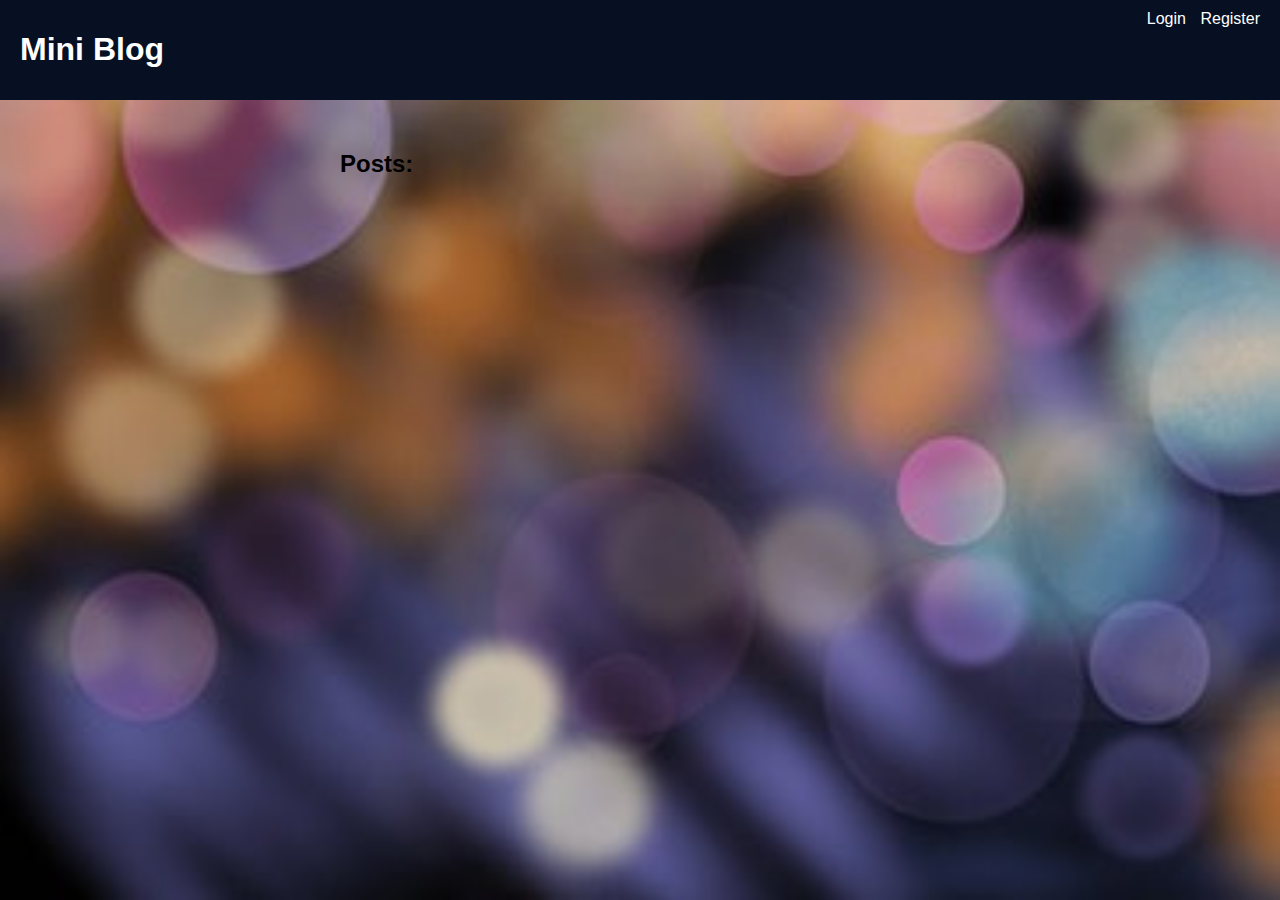
<file: index.html>
<!DOCTYPE html>
<html lang="en">
<head>
  <meta charset="UTF-8">
  <title>Mini Blog</title>
  <link rel="stylesheet" href="style.css">
</head>
<body>
  <nav>
    <h1>Mini Blog</h1>
    <div id="nav-links"></div>
  </nav>

  <main>
    
    <h2 >Posts:</h2>
    
    <div id="post-form" class="hidden">
      <input id="title" placeholder="Post Title">
      <textarea id="body" placeholder="Post Content"></textarea>
      <button onclick="addPost()">Publish</button>
    </div>
    <div id="posts"></div>
  </main>

  <script src="script.js"></script>
</body>
</html>
</file>
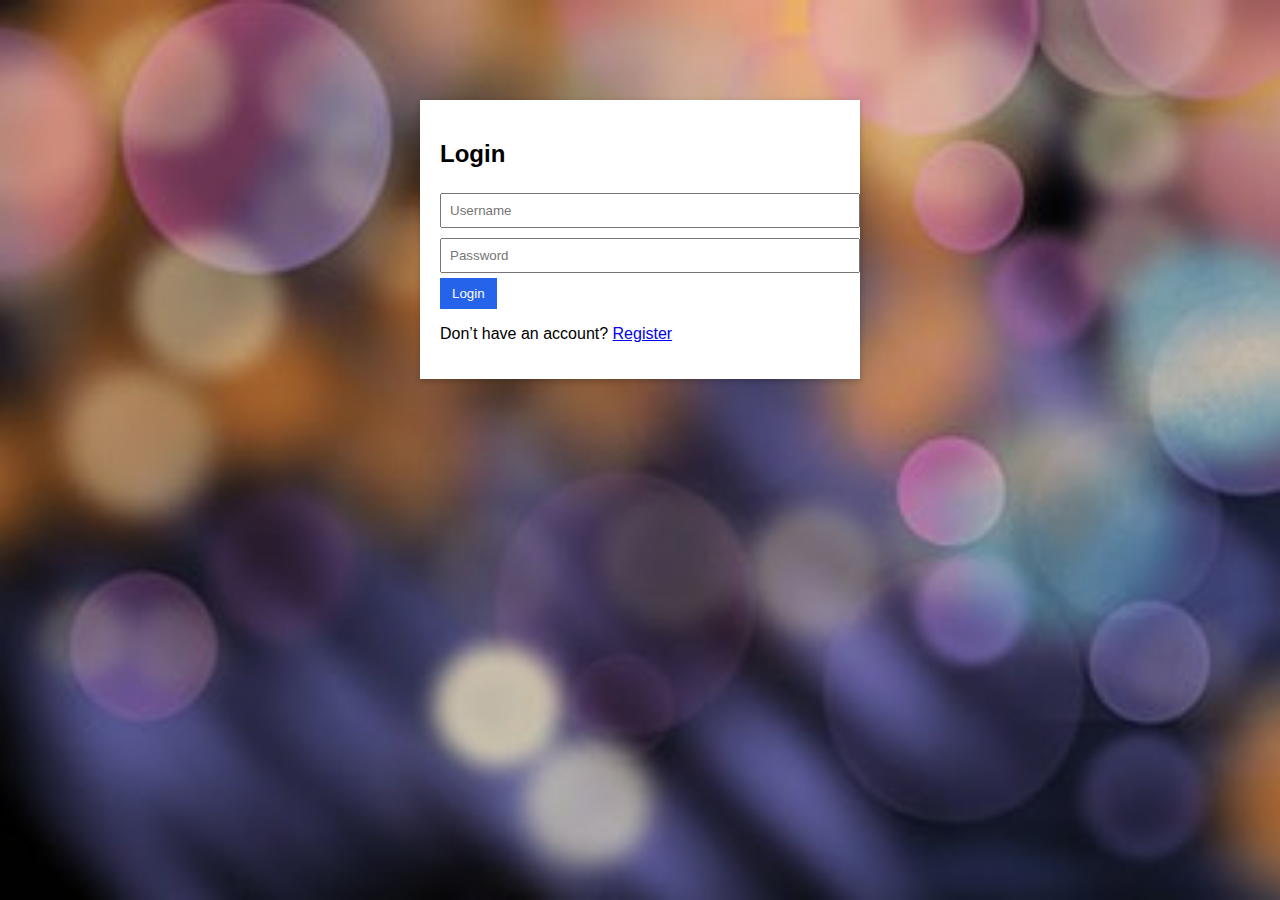
<file: login.html>
<!DOCTYPE html>
<html lang="en">
<head>
  <meta charset="UTF-8">
  <title>Login</title>
  <link rel="stylesheet" href="style.css">
</head>
<body>
  <main class="auth-box">
    <h2>Login</h2>
    <input id="login-username" placeholder="Username">
    <input id="login-password" type="password" placeholder="Password">
    <button onclick="login()">Login</button>
    <p>Don’t have an account? <a href="register.html">Register</a></p>
  </main>
  <script src="script.js"></script>
</body>
</html>
</file>
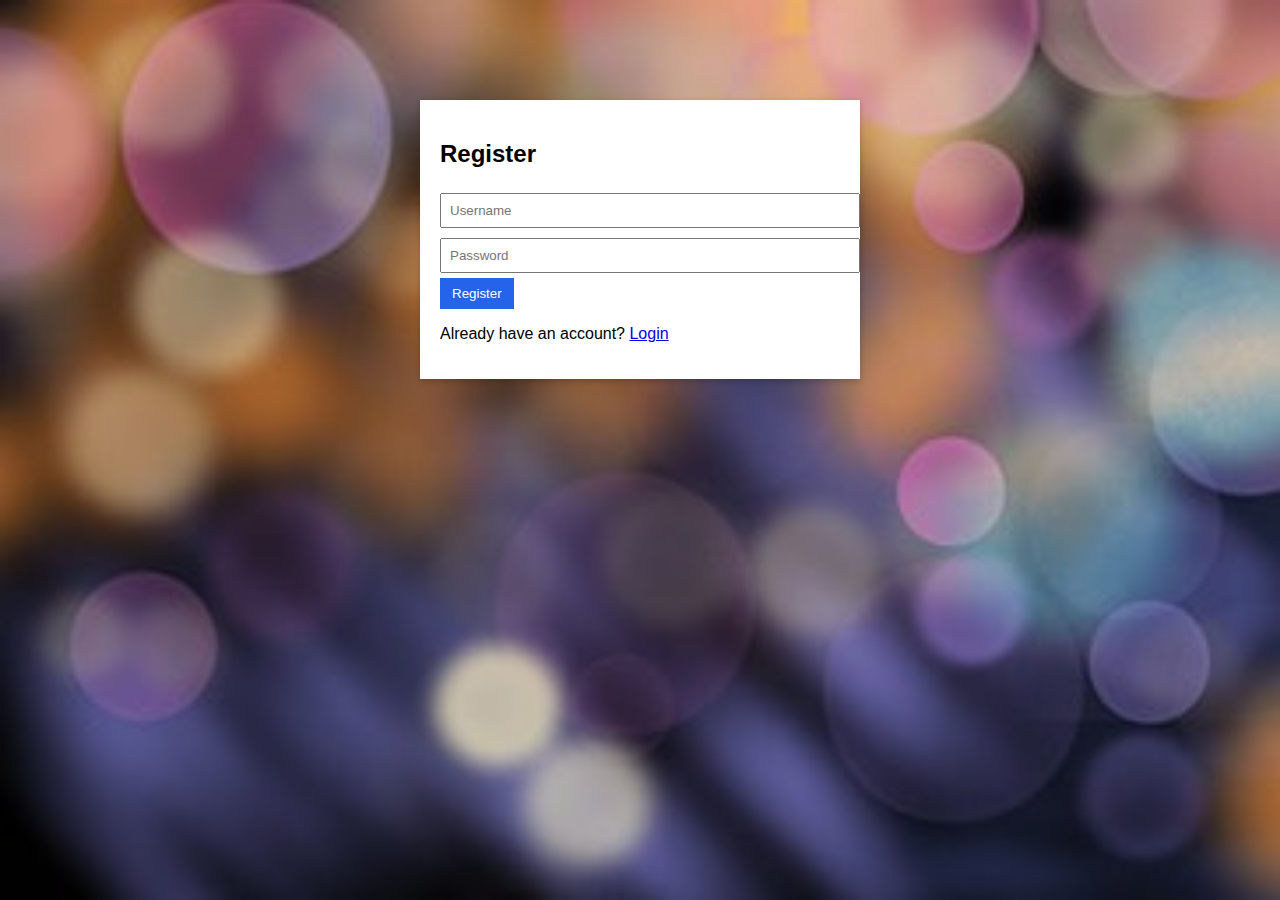
<file: register.html>
<!DOCTYPE html>
<html lang="en">
<head>
  <meta charset="UTF-8">
  <title>Register</title>
  <link rel="stylesheet" href="style.css">
</head>
<body>
  <main class="auth-box">
    <h2>Register</h2>
    <input id="reg-username" placeholder="Username">
    <input id="reg-password" type="password" placeholder="Password">
    <button onclick="register()">Register</button>
    <p>Already have an account? <a href="login.html">Login</a></p>
  </main>
  <script src="script.js"></script>
</body>
</html>
</file>
<file: style.css>
body {
  font-family: Arial, sans-serif;
  background-image: url(img.jpg);
  background-size: cover;
  margin: 0;
  padding: 0;
}



nav {
  background: #071022;
  color: white;
  padding: 10px 20px;
  display: flex;
  justify-content: space-between;
}

nav a, nav button {
  color: white;
  margin-left: 10px;
  text-decoration: none;
  background: none;
  border: none;
  cursor: pointer;
}

main {
  max-width: 600px;
  margin: 20px auto;
  padding: 10px;
}

input, textarea {
  width: 100%;
  margin: 5px 0;
  padding: 8px;
}

button {
  background: #2563eb;
  color: white;
  padding: 8px 12px;
  border: none;
  cursor: pointer;
}

button:hover {
  background: #1e40af;
}

.auth-box {
  max-width: 400px;
  margin: 100px auto;
  background: white;
  padding: 20px;
  box-shadow: 0 2px 6px rgba(0,0,0,0.2);
}

.hidden {
  display: none;
}

.post {
  background: white;
  padding: 15px;
  margin: 10px 0;
  border-left: 4px solid #2563eb;
}
</file>
